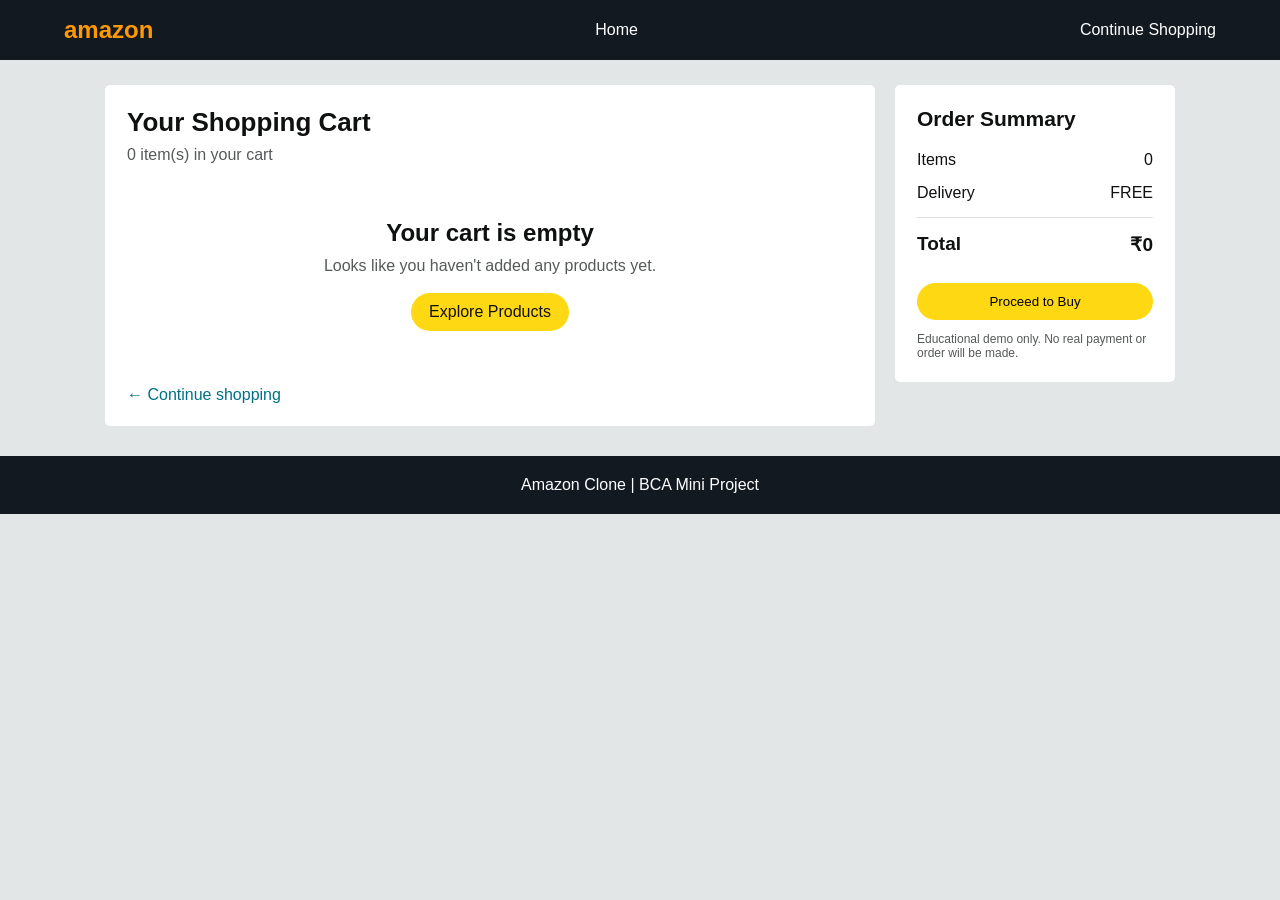
<file: Cart.html>
<!DOCTYPE html>
<html lang="en">
<head>
    <meta charset="UTF-8">
    <meta name="viewport" content="width=device-width, initial-scale=1.0">
    <title>Your Shopping Cart</title>

    <style>
        * {
            margin: 0;
            padding: 0;
            box-sizing: border-box;
            font-family: Arial, sans-serif;
        }

        body {
            background: #e3e6e6;
            color: #0f1111;
        }

        .navbar {
            background: #131921;
            color: white;
            padding: 16px 5%;
            display: flex;
            justify-content: space-between;
            align-items: center;
            gap: 15px;
            flex-wrap: wrap;
        }

        .navbar h2 {
            color: #ff9900;
        }

        .navbar a {
            color: white;
            text-decoration: none;
        }

        .page {
            max-width: 1100px;
            margin: 25px auto;
            padding: 0 15px;
            display: grid;
            grid-template-columns: minmax(0, 1fr) 280px;
            gap: 20px;
            align-items: start;
        }

        .cart-section,
        .summary {
            background: white;
            padding: 22px;
            border-radius: 5px;
        }

        .cart-section h1 {
            font-size: 26px;
            margin-bottom: 8px;
        }

        .subtitle {
            color: #565959;
            margin-bottom: 20px;
        }

        .cart-item {
            display: grid;
            grid-template-columns: 95px minmax(0, 1fr);
            gap: 15px;
            padding: 20px 0;
            border-top: 1px solid #ddd;
        }

        .cart-item img {
            width: 95px;
            height: 110px;
            object-fit: contain;
        }

        .item-details h3 {
            font-size: 17px;
            margin-bottom: 8px;
        }

        .item-price {
            font-weight: bold;
            margin-bottom: 12px;
        }

        .item-actions {
            display: flex;
            align-items: center;
            gap: 10px;
            flex-wrap: wrap;
        }

        .item-actions button {
            cursor: pointer;
            border: 1px solid #aaa;
            background: #f7f8f8;
            border-radius: 4px;
            padding: 6px 10px;
        }

        .item-actions .remove {
            color: #007185;
            border: none;
            background: none;
        }

        .summary h2 {
            font-size: 21px;
            margin-bottom: 20px;
        }

        .summary-row {
            display: flex;
            justify-content: space-between;
            gap: 12px;
            margin-bottom: 15px;
        }

        .total {
            border-top: 1px solid #ddd;
            padding-top: 15px;
            font-size: 19px;
            font-weight: bold;
        }

        .checkout {
            width: 100%;
            padding: 11px;
            margin-top: 12px;
            border: none;
            border-radius: 22px;
            background: #ffd814;
            cursor: pointer;
        }

        .checkout:hover {
            background: #f7ca00;
        }

        .continue {
            display: inline-block;
            margin-top: 20px;
            color: #007185;
            text-decoration: none;
        }

        .empty {
            text-align: center;
            padding: 35px 10px;
        }

        .empty p {
            margin-top: 10px;
            color: #565959;
        }

        .empty a {
            display: inline-block;
            margin-top: 18px;
            padding: 10px 18px;
            background: #ffd814;
            color: #111;
            border-radius: 20px;
            text-decoration: none;
        }

        footer {
            background: #131921;
            color: white;
            padding: 20px;
            text-align: center;
            margin-top: 30px;
        }

        @media (max-width: 700px) {
            .page {
                grid-template-columns: 1fr;
            }

            .summary {
                order: -1;
            }
        }
    </style>
</head>

<body>

    <nav class="navbar">
        <a href="index.html"><h2>amazon</h2></a>
        <a href="index.html">Home</a>
        <a href="products.html">Continue Shopping</a>
    </nav>

    <main class="page">

        <section class="cart-section">
            <h1>Your Shopping Cart</h1>
            <p class="subtitle" id="item-count">Your selected items</p>

            <div id="cart-items"></div>

            <a class="continue" href="products.html">
                ← Continue shopping
            </a>
        </section>

        <aside class="summary">
            <h2>Order Summary</h2>

            <div class="summary-row">
                <span>Items</span>
                <span id="summary-count">0</span>
            </div>

            <div class="summary-row">
                <span>Delivery</span>
                <span>FREE</span>
            </div>

            <div class="summary-row total">
                <span>Total</span>
                <span id="cart-total">₹0</span>
            </div>

            <button class="checkout" id="checkout-button">
                Proceed to Buy
            </button>

            <p style="font-size:12px; color:#565959; margin-top:12px;">
                Educational demo only. No real payment or order will be made.
            </p>
        </aside>

    </main>

    <footer>
        Amazon Clone | BCA Mini Project
    </footer>

    <script>
        const cartItems = document.getElementById("cart-items");
        const itemCount = document.getElementById("item-count");
        const summaryCount = document.getElementById("summary-count");
        const cartTotal = document.getElementById("cart-total");
        const checkoutButton = document.getElementById("checkout-button");

        function getCart() {
            try {
                const savedCart = JSON.parse(
                    localStorage.getItem("amazonCart") || "[]"
                );

                return Array.isArray(savedCart) ? savedCart : [];
            } catch (error) {
                return [];
            }
        }

        function saveCart(cart) {
            localStorage.setItem("amazonCart", JSON.stringify(cart));
            renderCart();
        }

        function formatPrice(price) {
            return "₹" + Number(price).toLocaleString("en-IN");
        }

        function renderCart() {
            const cart = getCart();
            cartItems.innerHTML = "";

            const totalItems = cart.reduce(function(total, item) {
                return total + Math.max(0, Number(item.quantity) || 0);
            }, 0);

            const totalPrice = cart.reduce(function(total, item) {
                return total +
                    (Number(item.price) || 0) *
                    Math.max(0, Number(item.quantity) || 0);
            }, 0);

            itemCount.textContent = totalItems + " item(s) in your cart";
            summaryCount.textContent = totalItems;
            cartTotal.textContent = formatPrice(totalPrice);

            if (cart.length === 0) {
                cartItems.innerHTML = `
                    <div class="empty">
                        <h2>Your cart is empty</h2>
                        <p>Looks like you haven't added any products yet.</p>
                        <a href="products.html">Explore Products</a>
                    </div>
                `;
                return;
            }

            cart.forEach(function(item) {
                const row = document.createElement("div");
                row.className = "cart-item";

                const image = document.createElement("img");
                image.src = item.image || "";
                image.alt = item.name || "Product";

                image.onerror = function() {
                    this.style.display = "none";
                };

                const details = document.createElement("div");
                details.className = "item-details";

                const name = document.createElement("h3");
                name.textContent = item.name || "Product";

                const price = document.createElement("p");
                price.className = "item-price";
                price.textContent = formatPrice(item.price);

                const actions = document.createElement("div");
                actions.className = "item-actions";

                const quantityText = document.createElement("span");
                quantityText.textContent = "Qty: " + item.quantity;

                const decrease = document.createElement("button");
                decrease.textContent = "−";
                decrease.setAttribute("aria-label", "Decrease quantity");

                decrease.addEventListener("click", function() {
                    const updatedCart = getCart();
                    const found = updatedCart.find(
                        product => product.id === item.id
                    );

                    if (found && found.quantity > 1) {
                        found.quantity -= 1;
                    } else {
                        const index = updatedCart.findIndex(
                            product => product.id === item.id
                        );
                        if (index !== -1) updatedCart.splice(index, 1);
                    }

                    saveCart(updatedCart);
                });

                const increase = document.createElement("button");
                increase.textContent = "+";
                increase.setAttribute("aria-label", "Increase quantity");

                increase.addEventListener("click", function() {
                    const updatedCart = getCart();
                    const found = updatedCart.find(
                        product => product.id === item.id
                    );

                    if (found) found.quantity += 1;
                    saveCart(updatedCart);
                });

                const remove = document.createElement("button");
                remove.textContent = "Remove";
                remove.className = "remove";

                remove.addEventListener("click", function() {
                    const updatedCart = getCart().filter(
                        product => product.id !== item.id
                    );
                    saveCart(updatedCart);
                });

                actions.append(
                    decrease,
                    quantityText,
                    increase,
                    remove
                );

                details.append(name, price, actions);
                row.append(image, details);
                cartItems.appendChild(row);
            });
        }

        checkoutButton.addEventListener("click", function() {
            const cart = getCart();

            if (cart.length === 0) {
                alert("Your cart is empty. Please add a product first.");
                return;
            }

            alert(
                "Demo checkout! Your total is " +
                cartTotal.textContent +
                ". No real payment or order has been placed."
            );
        });

        renderCart();
    </script>

</body>
</html>
</file>
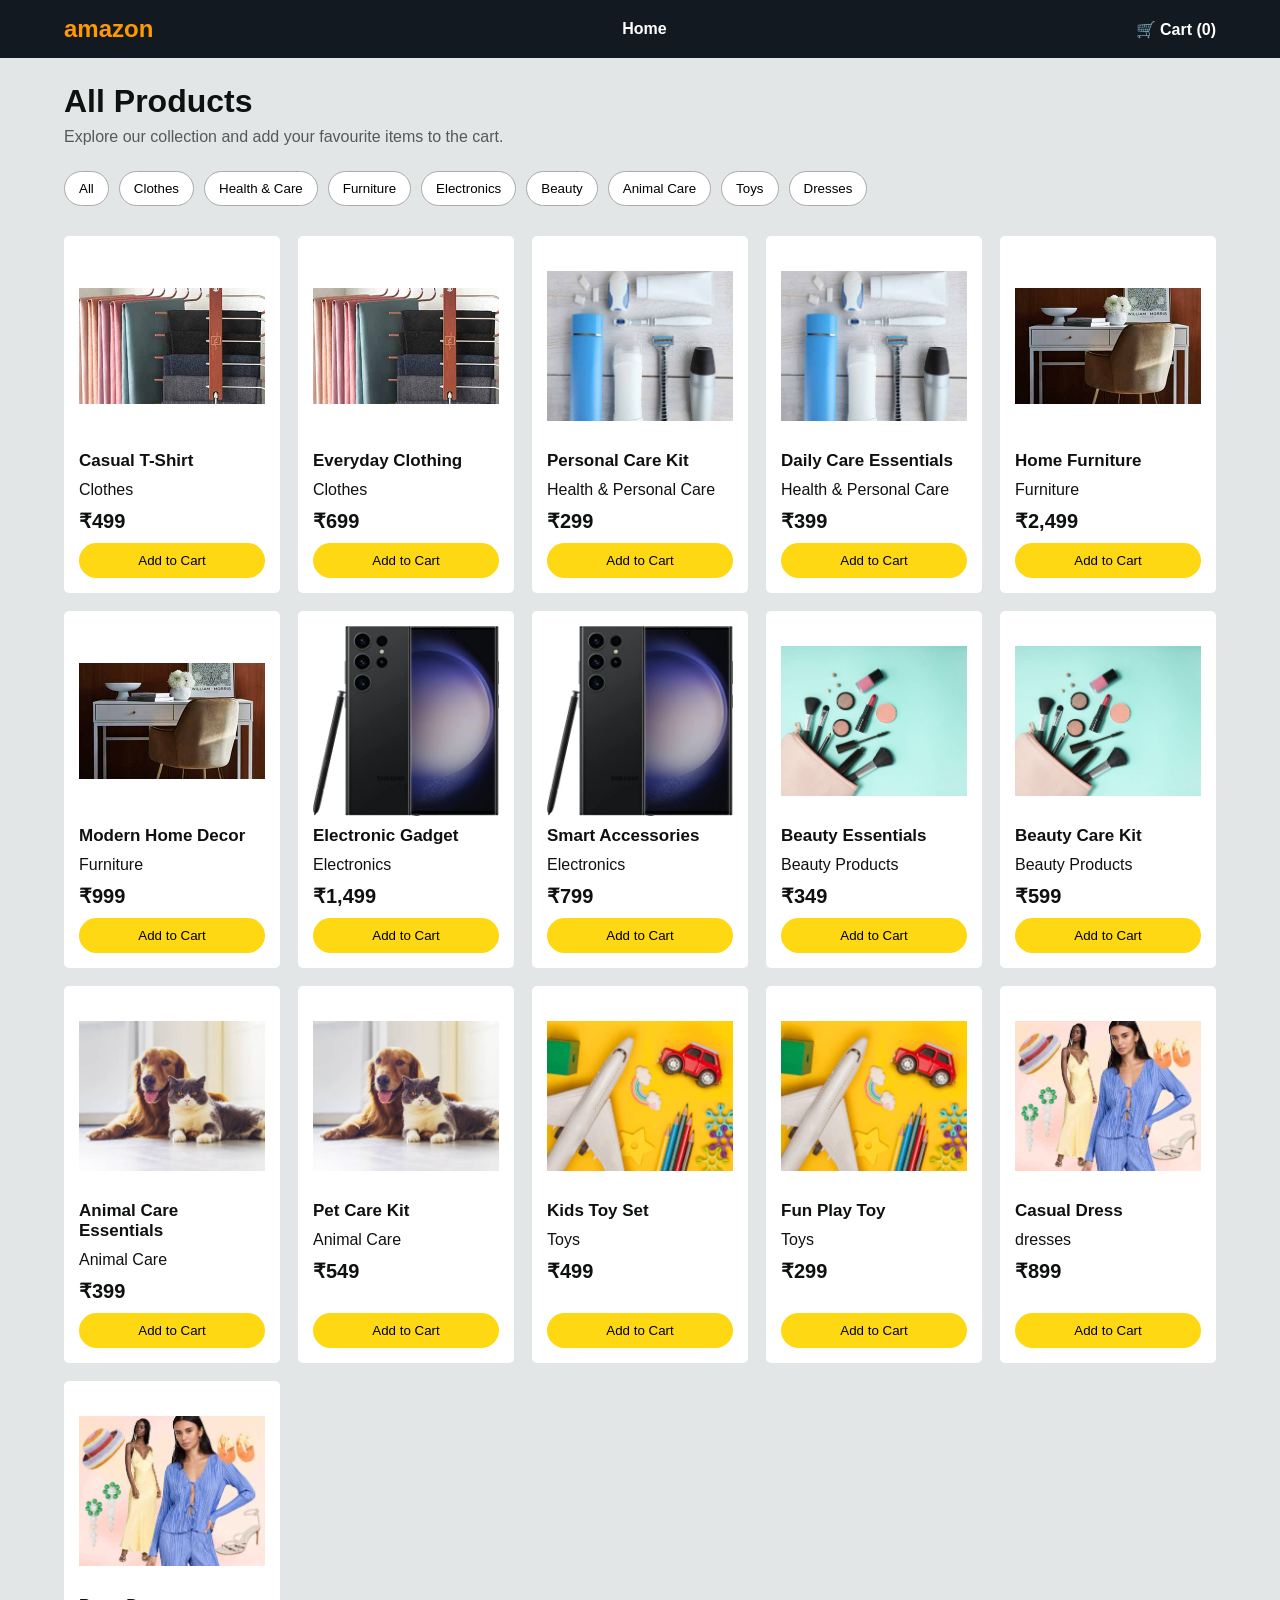
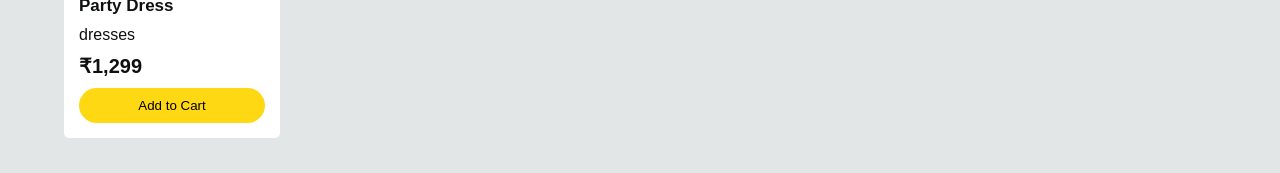
<file: Product.html>
<!DOCTYPE html>
<html lang="en">
<head>
    <meta charset="UTF-8">
    <meta name="viewport" content="width=device-width, initial-scale=1.0">
    <title>Amazon Clone - Products</title>

    <style>
        * {
            margin: 0;
            padding: 0;
            box-sizing: border-box;
            font-family: Arial, sans-serif;
        }

        body {
            background-color: #e3e6e6;
            color: #0f1111;
        }

        .navbar {
            background-color: #131921;
            color: white;
            padding: 15px 5%;
            display: flex;
            align-items: center;
            justify-content: space-between;
            gap: 15px;
            flex-wrap: wrap;
        }

        .navbar a {
            color: white;
            text-decoration: none;
            font-weight: bold;
        }

        .navbar h2 {
            color: #ff9900;
        }

        .page-heading {
            padding: 25px 5% 10px;
        }

        .page-heading p {
            margin-top: 8px;
            color: #565959;
        }

        .category-bar {
            display: flex;
            gap: 10px;
            flex-wrap: wrap;
            padding: 15px 5%;
        }

        .category-bar button {
            padding: 9px 14px;
            border: 1px solid #aaa;
            border-radius: 20px;
            background: white;
            cursor: pointer;
        }

        .category-bar button:hover {
            background: #ffd814;
        }

        .products {
            display: grid;
            grid-template-columns: repeat(auto-fit, minmax(210px, 1fr));
            gap: 18px;
            padding: 15px 5% 35px;
        }

        .product-card {
            background: white;
            padding: 15px;
            border-radius: 5px;
            display: flex;
            flex-direction: column;
            gap: 10px;
        }

        .product-card img {
            width: 100%;
            height: 190px;
            object-fit: contain;
        }

        .product-card h3 {
            font-size: 17px;
        }

        .price {
            font-size: 20px;
            font-weight: bold;
        }

        .product-card button {
            background: #ffd814;
            border: none;
            padding: 10px;
            border-radius: 20px;
            cursor: pointer;
            margin-top: auto;
        }

        .product-card button:hover {
            background: #f7ca00;
        }

        .empty-message {
            padding: 25px 5%;
            display: none;
        }

        @media (max-width: 500px) {
            .products {
                grid-template-columns: repeat(2, minmax(0, 1fr));
                gap: 10px;
                padding: 10px;
            }

            .product-card {
                padding: 10px;
            }

            .product-card img {
                height: 130px;
            }

            .product-card h3 {
                font-size: 14px;
            }
        }
    </style>
</head>

<body>

    <nav class="navbar">
        <a href="index.html"><h2>amazon</h2></a>
        <a href="index.html">Home</a>
        <a href="cart.html">🛒 Cart (<span id="cart-count">0</span>)</a>
    </nav>

    <div class="page-heading">
        <h1 id="page-title">All Products</h1>
        <p>Explore our collection and add your favourite items to the cart.</p>
    </div>

    <div class="category-bar">
        <button onclick="showCategory('All')">All</button>
        <button onclick="showCategory('Clothes')">Clothes</button>
        <button onclick="showCategory('Health & Personal Care')">Health & Care</button>
        <button onclick="showCategory('Furniture')">Furniture</button>
        <button onclick="showCategory('Electronics')">Electronics</button>
        <button onclick="showCategory('Beauty Products')">Beauty</button>
        <button onclick="showCategory('Animal Care')">Animal Care</button>
        <button onclick="showCategory('Toys')">Toys</button>
        <button onclick="showCategory('dresses')">Dresses</button>
    </div>

    <main class="products" id="products-container"></main>

    <p class="empty-message" id="empty-message">
        No products found in this category.
    </p>

    <script>
        const products = [
            { id: 1, name: "Casual T-Shirt", price: 499, category: "Clothes", image: "box1_image.jpg" },
            { id: 2, name: "Everyday Clothing", price: 699, category: "Clothes", image: "box1_image.jpg" },

            { id: 3, name: "Personal Care Kit", price: 299, category: "Health & Personal Care", image: "box2_image.jpg" },
            { id: 4, name: "Daily Care Essentials", price: 399, category: "Health & Personal Care", image: "box2_image.jpg" },

            { id: 5, name: "Home Furniture", price: 2499, category: "Furniture", image: "box3_image.jpg" },
            { id: 6, name: "Modern Home Decor", price: 999, category: "Furniture", image: "box3_image.jpg" },

            { id: 7, name: "Electronic Gadget", price: 1499, category: "Electronics", image: "box4_image.jpg" },
            { id: 8, name: "Smart Accessories", price: 799, category: "Electronics", image: "box4_image.jpg" },

            { id: 9, name: "Beauty Essentials", price: 349, category: "Beauty Products", image: "box5_image.jpg" },
            { id: 10, name: "Beauty Care Kit", price: 599, category: "Beauty Products", image: "box5_image.jpg" },

            { id: 11, name: "Animal Care Essentials", price: 399, category: "Animal Care", image: "box6_image.jpg" },
            { id: 12, name: "Pet Care Kit", price: 549, category: "Animal Care", image: "box6_image.jpg" },

            { id: 13, name: "Kids Toy Set", price: 499, category: "Toys", image: "box7_image.jpg" },
            { id: 14, name: "Fun Play Toy", price: 299, category: "Toys", image: "box7_image.jpg" },

            { id: 15, name: "Casual Dress", price: 899, category: "dresses", image: "box8_image.jpg" },
            { id: 16, name: "Party Dress", price: 1299, category: "dresses", image: "box8_image.jpg" }
        ];

        const container = document.getElementById("products-container");
        const pageTitle = document.getElementById("page-title");
        const emptyMessage = document.getElementById("empty-message");

        function getCart() {
            return JSON.parse(localStorage.getItem("amazonCart") || "[]");
        }

        function updateCartCount() {
            const cart = getCart();
            const count = cart.reduce((total, item) => total + item.quantity, 0);
            document.getElementById("cart-count").textContent = count;
        }

        function displayProducts(category = "All") {
            container.innerHTML = "";

            const filteredProducts = category === "All"
                ? products
                : products.filter(product =>
                    product.category.toLowerCase() === category.toLowerCase()
                );

            pageTitle.textContent = category === "All"
                ? "All Products"
                : category;

            emptyMessage.style.display =
                filteredProducts.length === 0 ? "block" : "none";

            filteredProducts.forEach(product => {
                const card = document.createElement("div");
                card.className = "product-card";

                const image = document.createElement("img");
                image.src = product.image;
                image.alt = product.name;

                image.onerror = function () {
                    this.style.display = "none";
                };

                const name = document.createElement("h3");
                name.textContent = product.name;

                const categoryText = document.createElement("p");
                categoryText.textContent = product.category;

                const price = document.createElement("p");
                price.className = "price";
                price.textContent = "₹" + product.price.toLocaleString("en-IN");

                const button = document.createElement("button");
                button.textContent = "Add to Cart";

                button.addEventListener("click", function () {
                    addToCart(product);
                });

                card.append(image, name, categoryText, price, button);
                container.appendChild(card);
            });
        }

        function showCategory(category) {
            displayProducts(category);

            const url = new URL(window.location.href);

            if (category === "All") {
                url.searchParams.delete("category");
            } else {
                url.searchParams.set("category", category);
            }

            history.replaceState({}, "", url);
        }

        function addToCart(product) {
            const cart = getCart();
            const existingItem = cart.find(item => item.id === product.id);

            if (existingItem) {
                existingItem.quantity += 1;
            } else {
                cart.push({
                    ...product,
                    quantity: 1
                });
            }

            localStorage.setItem("amazonCart", JSON.stringify(cart));
            updateCartCount();

            alert(product.name + " added to cart!");
        }

        const selectedCategory =
            new URLSearchParams(window.location.search).get("category") || "All";

        displayProducts(selectedCategory);
        updateCartCount();
    </script>

</body>
</html>
</file>
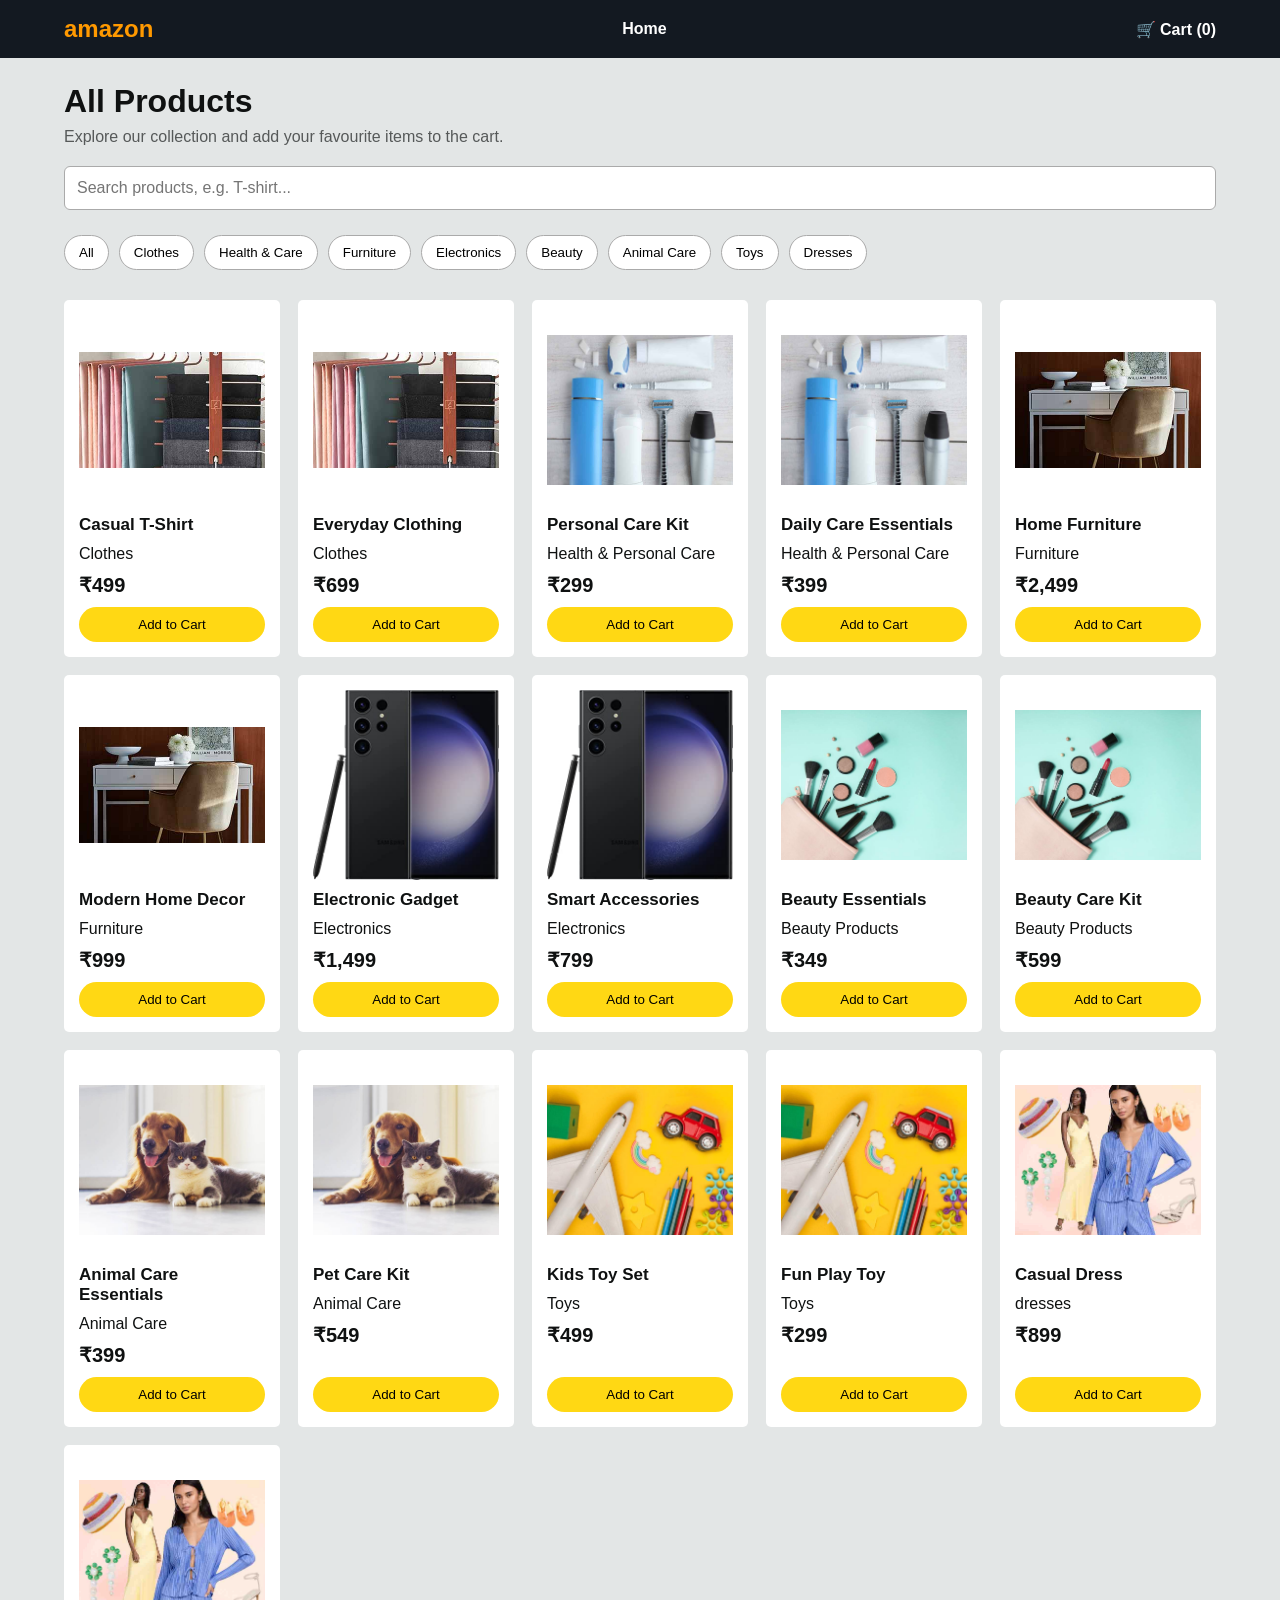
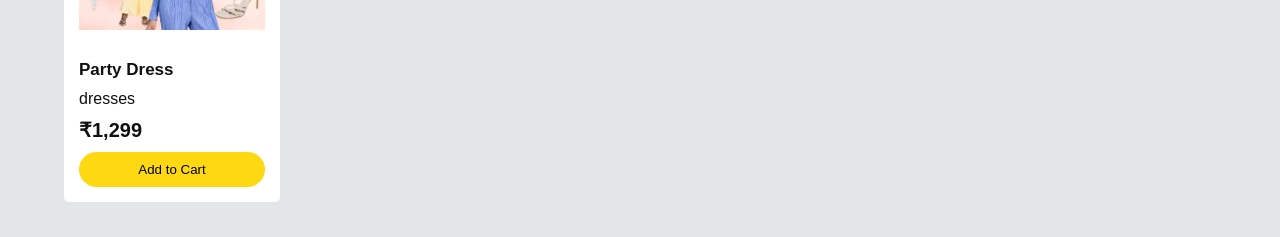
<file: product.html>
<!DOCTYPE html>
<html lang="en">
<head>
    <meta charset="UTF-8">
    <meta name="viewport" content="width=device-width, initial-scale=1.0">
    <title>Amazon Clone - Products</title>

    <style>
        * {
            margin: 0;
            padding: 0;
            box-sizing: border-box;
            font-family: Arial, sans-serif;
        }

        body {
            background-color: #e3e6e6;
            color: #0f1111;
        }

        .navbar {
            background-color: #131921;
            color: white;
            padding: 15px 5%;
            display: flex;
            align-items: center;
            justify-content: space-between;
            gap: 15px;
            flex-wrap: wrap;
        }

        .navbar a {
            color: white;
            text-decoration: none;
            font-weight: bold;
        }

        .navbar h2 {
            color: #ff9900;
        }

        .page-heading {
            padding: 25px 5% 10px;
        }

        .page-heading p {
            margin-top: 8px;
            color: #565959;
        }

        .category-bar {
            display: flex;
            gap: 10px;
            flex-wrap: wrap;
            padding: 15px 5%;
        }

        .category-bar button {
            padding: 9px 14px;
            border: 1px solid #aaa;
            border-radius: 20px;
            background: white;
            cursor: pointer;
        }

        .category-bar button:hover {
            background: #ffd814;
        }

        .products {
            display: grid;
            grid-template-columns: repeat(auto-fit, minmax(210px, 1fr));
            gap: 18px;
            padding: 15px 5% 35px;
        }

        .product-card {
            background: white;
            padding: 15px;
            border-radius: 5px;
            display: flex;
            flex-direction: column;
            gap: 10px;
        }

        .product-card img {
            width: 100%;
            height: 190px;
            object-fit: contain;
        }

        .product-card h3 {
            font-size: 17px;
        }

        .price {
            font-size: 20px;
            font-weight: bold;
        }

        .product-card button {
            background: #ffd814;
            border: none;
            padding: 10px;
            border-radius: 20px;
            cursor: pointer;
            margin-top: auto;
        }

        .product-card button:hover {
            background: #f7ca00;
        }

        .empty-message {
            padding: 25px 5%;
            display: none;
        }

        @media (max-width: 500px) {
            .products {
                grid-template-columns: repeat(2, minmax(0, 1fr));
                gap: 10px;
                padding: 10px;
            }

            .product-card {
                padding: 10px;
            }

            .product-card img {
                height: 130px;
            }

            .product-card h3 {
                font-size: 14px;
            }
        }
    </style>
</head>

<body>

    <nav class="navbar">
        <a href="index.html"><h2>amazon</h2></a>
        <a href="index.html">Home</a>
        <a href="cart.html">🛒 Cart (<span id="cart-count">0</span>)</a>
    </nav>

    <div class="page-heading">
        <h1 id="page-title">All Products</h1>
        <p>Explore our collection and add your favourite items to the cart.</p>
    </div>
<div style="padding: 10px 5%;">
    <input
        type="text"
        id="product-search"
        placeholder="Search products, e.g. T-shirt..."
        style="width: 100%; padding: 12px; border: 1px solid #aaa; border-radius: 6px; font-size: 16px;"
    >
</div>
    <div class="category-bar">
        <button onclick="showCategory('All')">All</button>
        <button onclick="showCategory('Clothes')">Clothes</button>
        <button onclick="showCategory('Health & Personal Care')">Health & Care</button>
        <button onclick="showCategory('Furniture')">Furniture</button>
        <button onclick="showCategory('Electronics')">Electronics</button>
        <button onclick="showCategory('Beauty Products')">Beauty</button>
        <button onclick="showCategory('Animal Care')">Animal Care</button>
        <button onclick="showCategory('Toys')">Toys</button>
        <button onclick="showCategory('dresses')">Dresses</button>
    </div>

    <main class="products" id="products-container"></main>

    <p class="empty-message" id="empty-message">
        No products found in this category.
    </p>

    <script>
        const products = [
            { id: 1, name: "Casual T-Shirt", price: 499, category: "Clothes", image: "box1_image.jpg" },
            { id: 2, name: "Everyday Clothing", price: 699, category: "Clothes", image: "box1_image.jpg" },

            { id: 3, name: "Personal Care Kit", price: 299, category: "Health & Personal Care", image: "box2_image.jpg" },
            { id: 4, name: "Daily Care Essentials", price: 399, category: "Health & Personal Care", image: "box2_image.jpg" },

            { id: 5, name: "Home Furniture", price: 2499, category: "Furniture", image: "box3_image.jpg" },
            { id: 6, name: "Modern Home Decor", price: 999, category: "Furniture", image: "box3_image.jpg" },

            { id: 7, name: "Electronic Gadget", price: 1499, category: "Electronics", image: "box4_image.jpg" },
            { id: 8, name: "Smart Accessories", price: 799, category: "Electronics", image: "box4_image.jpg" },

            { id: 9, name: "Beauty Essentials", price: 349, category: "Beauty Products", image: "box5_image.jpg" },
            { id: 10, name: "Beauty Care Kit", price: 599, category: "Beauty Products", image: "box5_image.jpg" },

            { id: 11, name: "Animal Care Essentials", price: 399, category: "Animal Care", image: "box6_image.jpg" },
            { id: 12, name: "Pet Care Kit", price: 549, category: "Animal Care", image: "box6_image.jpg" },

            { id: 13, name: "Kids Toy Set", price: 499, category: "Toys", image: "box7_image.jpg" },
            { id: 14, name: "Fun Play Toy", price: 299, category: "Toys", image: "box7_image.jpg" },

            { id: 15, name: "Casual Dress", price: 899, category: "dresses", image: "box8_image.jpg" },
            { id: 16, name: "Party Dress", price: 1299, category: "dresses", image: "box8_image.jpg" }
        ];

        const container = document.getElementById("products-container");
        const pageTitle = document.getElementById("page-title");
        const emptyMessage = document.getElementById("empty-message");

        function getCart() {
            return JSON.parse(localStorage.getItem("amazonCart") || "[]");
        }

        function updateCartCount() {
            const cart = getCart();
            const count = cart.reduce((total, item) => total + item.quantity, 0);
            document.getElementById("cart-count").textContent = count;
        }

        function displayProducts(category = "All") {
            container.innerHTML = "";

            const filteredProducts = category === "All"
                ? products
                : products.filter(product =>
                    product.category.toLowerCase() === category.toLowerCase()
                );

            pageTitle.textContent = category === "All"
                ? "All Products"
                : category;

            emptyMessage.style.display =
                filteredProducts.length === 0 ? "block" : "none";

            filteredProducts.forEach(product => {
                const card = document.createElement("div");
                card.className = "product-card";

                const image = document.createElement("img");
                image.src = product.image;
                image.alt = product.name;

                image.onerror = function () {
                    this.style.display = "none";
                };

                const name = document.createElement("h3");
                name.textContent = product.name;

                const categoryText = document.createElement("p");
                categoryText.textContent = product.category;

                const price = document.createElement("p");
                price.className = "price";
                price.textContent = "₹" + product.price.toLocaleString("en-IN");

                const button = document.createElement("button");
                button.textContent = "Add to Cart";

                button.addEventListener("click", function () {
                    addToCart(product);
                });

                card.append(image, name, categoryText, price, button);
                container.appendChild(card);
            });
        }

        function showCategory(category) {
            displayProducts(category);

            const url = new URL(window.location.href);

            if (category === "All") {
                url.searchParams.delete("category");
            } else {
                url.searchParams.set("category", category);
            }

            history.replaceState({}, "", url);
        }

        function addToCart(product) {
            const cart = getCart();
            const existingItem = cart.find(item => item.id === product.id);

            if (existingItem) {
                existingItem.quantity += 1;
            } else {
                cart.push({
                    ...product,
                    quantity: 1
                });
            }

            localStorage.setItem("amazonCart", JSON.stringify(cart));
            updateCartCount();

            alert(product.name + " added to cart!");
        }

        const selectedCategory =
            new URLSearchParams(window.location.search).get("category") || "All";

        displayProducts(selectedCategory);
        updateCartCount();
        const productSearch = document.getElementById("product-search");

    productSearch.addEventListener("input", function () {
        const query = productSearch.value.trim().toLowerCase();
        const cleanQuery = query.replace(/[^a-z0-9]/g, "");
        const selectedCategory =
            new URLSearchParams(window.location.search).get("category") || "All";

        const filteredProducts = products.filter(function (product) {
            const matchesSearch =
                product.name.toLowerCase().replace(/[^a-z0-9]/g, "").includes(cleanQuery) ||
product.category.toLowerCase().replace(/[^a-z0-9]/g, "").includes(cleanQuery);

            const matchesCategory =
                selectedCategory.toLowerCase() === "all" ||
                product.category.toLowerCase() === selectedCategory.toLowerCase();

            return matchesSearch && matchesCategory;
        });

        container.innerHTML = "";

        emptyMessage.style.display =
            filteredProducts.length === 0 ? "block" : "none";

        filteredProducts.forEach(function (product) {
            const card = document.createElement("div");
            card.className = "product-card";

            const image = document.createElement("img");
            image.src = product.image;
            image.alt = product.name;
            image.onerror = function () {
                this.style.display = "none";
            };

            const name = document.createElement("h3");
            name.textContent = product.name;

            const category = document.createElement("p");
            category.textContent = product.category;

            const price = document.createElement("p");
            price.className = "price";
            price.textContent = "₹" + product.price.toLocaleString("en-IN");

            const button = document.createElement("button");
            button.textContent = "Add to Cart";
            button.addEventListener("click", function () {
                addToCart(product);
            });

            card.append(image, name, category, price, button);
            container.appendChild(card);
        });
    });
    </script>

</body>
</html>
</file>
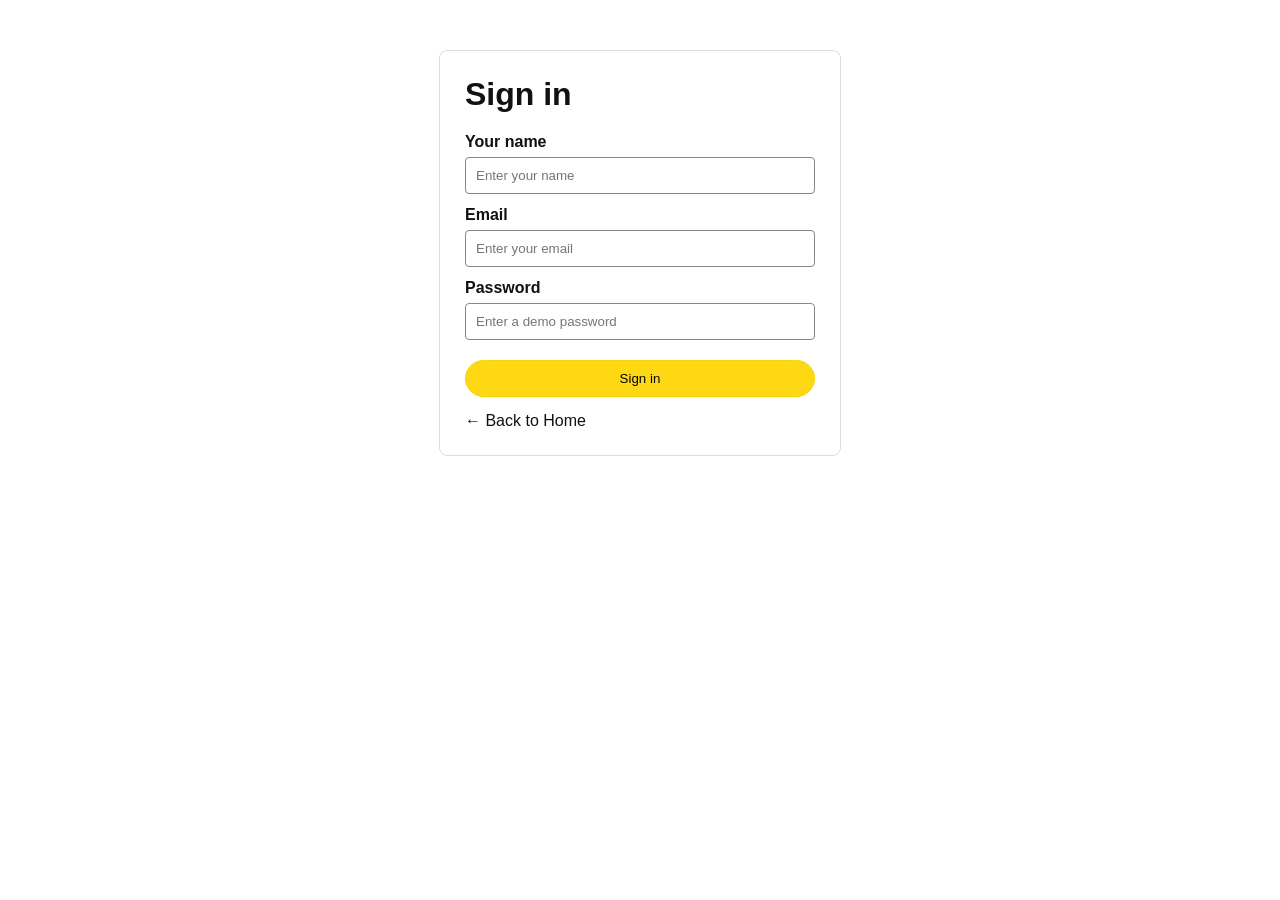
<file: signin.html>
<!DOCTYPE html>
<html lang="en">
<head>
    <meta charset="UTF-8">
    <meta name="viewport" content="width=device-width, initial-scale=1.0">
    <title>Sign In - Amazon Clone</title>
    <link rel="stylesheet" href="styling.css">
    <style>
        
html, body {
    background-color: #ffffff !important;
    color: #111111;
    min-height: 100%;
}

.login-page {
    background-color: #ffffff;
    color: #111111;
    border: 1px solid #ddd;
}

        .login-page {
            max-width: 350px;
            margin: 50px auto;
            padding: 25px;
            border: 1px solid #ddd;
            border-radius: 8px;
            font-family: Arial, sans-serif;
        }

        .login-page h1 {
            margin-bottom: 20px;
        }

        .login-page label {
            display: block;
            margin: 12px 0 6px;
            font-weight: bold;
        }

        .login-page input {
            width: 100%;
            box-sizing: border-box;
            padding: 10px;
            border: 1px solid #888;
            border-radius: 4px;
        }

        .login-page button {
            width: 100%;
            margin-top: 20px;
            padding: 10px;
            background: #ffd814;
            border: 1px solid #fcd200;
            border-radius: 20px;
            cursor: pointer;
        }

        #login-message {
            margin-top: 15px;
            color: #067d62;
        }
    </style>
</head>
<body>
    <div class="login-page">
        <h1>Sign in</h1>

        <form id="login-form">
            <label for="username">Your name</label>
            <input id="username" type="text"
                   placeholder="Enter your name" required>

            <label for="email">Email</label>
            <input id="email" type="email"
                   placeholder="Enter your email" required>

            <label for="password">Password</label>
            <input id="password" type="password"
                   placeholder="Enter a demo password" required>

            <button type="submit">Sign in</button>
        </form>

        <p id="login-message"></p>
        <p><a href="index.html">← Back to Home</a></p>
    </div>

    <script>
        document.getElementById("login-form")
            .addEventListener("submit", function(event) {
                event.preventDefault();

                const name = document.getElementById("username").value.trim();
                localStorage.setItem("userName", name);

                document.getElementById("login-message").textContent =
                    "Welcome, " + name + "! Demo sign-in successful.";
            });
    </script>
</body>
</html>
</file>
<file: styling.css>
*{
    margin:0;
    font-family: Arial;
    border: border-box;
}

.navbar{
    height: 60px;
    background-color: #0f1111;
    color: white;
   display: flex; 
   align-items: center;
   justify-content: space-evenly;
}

.nav-logo{
    height: 50px;
    width: 100px;
}

.logo{
    background-image: url("amazon_logo.png");
    background-size: cover;
    height:50px;
    width: 100%;
}

.border{
     border: 2px solid transparent;
}

.border:hover{
    border: 1px white solid;
}


/**box2**/
.add-first{
    color:#cccccc;
    font-size: 0.75rem;
    margin-left: 15px;
}

.add-second{
    font-size: 1em; 
    margin-left: 3px;
}

.add-icon{
    display: flex;
}

/** box3 **/
.nav-search{
    display:flex;
    justify-content: space-evenly;
    background-color: rgb(227, 149, 14) ;
    width: 620px;
    height: 40px;
    border-radius: 4px;
}

.search-select{
    background-color: #f3f3f3;
    width: 50px;
    text-align: center;
    border-top-left-radius: 4px;
    border-bottom-left-radius: 4px;
    border: none; 
}

.search-input{
    width:100%;
    font-size: 1rem;
    border:none;
}

.search-icon{
    width:45px;
    display: flex;
    justify-content: center;
    align-items: center;
    font-size: 1.2rem;
    border-top-right-radius: 4px;
    border-bottom-right-radius: 4px;
    color: #0f1111;

}

.nav-search:hover{
 border: 2px solid   rgb(227, 149, 14) ;
}

/**box4**/
 .span{
    font-size:0.7rem;
 }
 .nav-second{
    font-size:0.85rem;
    font-weight:700;
 }

 /**box5**/
 .nav-cart i{
    font-size: 3px;
 }

 /**box**/
.nav-cart i{
    font-size: 30px;
}

.nav-cart{
    font: size 0.85em;
    font-weight: 700;
}

/**panel**/
.panel{
    height: 40px;
    background-color: #222f3d;
    display: flex;
color: white;
align-items: center;
justify-content: space-evenly;
}

.panel-ops p{
display: inline;
margin-left: 15px;
}
.panel-ops{
    width: 70%;
    font-size: 0.85rem;
}

.panel-deals{
    font-size:0.9rem;
    font-weight: 700;
}

/**hero section**/
.hero-section{
    background-image: url("hero_image.jpg");
    background-size: cover;
    height:380px;
    display: flex;
    justify-content: center;
    align-items: flex-end;
}

.hero-msg{
    background-color:white;
    color: black;
    height: 40px;
    Display:flex;
    align-items: center;
    justify-content: center;
    font-size: 0.85rem;
    width: 80%;
    margin-bottom: 25px;
       
}

.hero-msg a{
    color: #007185;
}

/** shop section**/
.shop-section{
    display: flex;
    flex-wrap: wrap;
    justify-content: space-evenly;
    background-color: #e2e7e6;
}
.box{
   /* border:2px solid black;*/
    height: 400px;
    width: 23%;
    background-color: white;
    padding: 20px 0px 15px;
    margin-top: 15px;
}
.box-img{
    height:300px;
    background-size: cover;
    margin-top: 1rem;
    margin-bottom: 1rem;

}

.box-content{
    margin-left: 1rem;
    margin-right: 1rem;
}

.box-content p{
    color:#007185;
}

/* Footer */
.foot-panel1 {
    background-color: #37475a;
    color: white;
    height: 50px;
    display: flex;
    justify-content: center;
    align-items: center;
    font-size: 0.9rem;
    cursor: pointer;
}

.foot-panel1:hover {
    background-color: #485769;
}

.foot-panel2 {
    background-color: #232f3e;
    color: white;
    display: flex;
    justify-content: space-evenly;
    flex-wrap: wrap;
    gap: 30px;
    padding: 40px 20px;
}

.foot-column {
    display: flex;
    flex-direction: column;
    gap: 12px;
    min-width: 140px;
}

.foot-column h3 {
    font-size: 1rem;
    margin-bottom: 5px;
}

.foot-column a {
    color: #dddddd;
    text-decoration: none;
    font-size: 0.85rem;
}

.foot-column a:hover {
    text-decoration: underline;
    color: white;
}

.foot-panel3 {
    background-color: #232f3e;
    border-top: 1px solid #45515f;
    color: white;
    min-height: 100px;
    display: flex;
    flex-direction: column;
    justify-content: center;
    align-items: center;
    gap: 12px;
    padding: 20px;
}

.footer-logo {
    background-image: url("images/amazon_logo.png");
    background-size: contain;
    background-repeat: no-repeat;
    background-position: center;
    height: 35px;
    width: 100px;
}

.foot-panel3 p {
    font-size: 0.8rem;
    text-align: center;
}

.foot-panel4 {
    background-color: #131a22;
    color: #dddddd;
    text-align: center;
    padding: 20px 10px;
    font-size: 0.8rem;
}

.nav-second {
    color: #ffffff !important;
}

a {
    color: inherit;
    text-decoration: none;
}
 
/* Footer information popup */
.footer-info-box {
    position: relative;
    max-width: 700px;
    margin: 25px auto;
    padding: 25px;
    background-color: #ffffff;
    color: #0f1111;
    border: 1px solid #cccccc;
    border-radius: 6px;
    box-shadow: 0 3px 12px rgba(0, 0, 0, 0.15);
    line-height: 1.6;
}

.footer-info-box h2 {
    margin: 0 35px 12px 0;
    color: #0f1111;
}

.footer-info-box p {
    margin: 0;
}

.footer-close {
    position: absolute;
    top: 12px;
    right: 12px;
    border: none;
    background: #e2e7e6;
    color: #111111;
    padding: 7px 11px;
    border-radius: 4px;
    cursor: pointer;
}

.footer-close:hover {
    background: #cccccc;
}

.footer-info-box[style*="display: block"] {
    display: block;
}
/* See More - Working Demo Styling */
.box-content .see-more-btn {
display: inline-block;
color: #007185;
font-size: 0.9rem;
cursor: pointer;
margin-top: 5px;
padding: 4px 0;
background: none;
border: none;
text-align: left;
}

.box-content .see-more-btn:hover {
color: #c45500;
text-decoration: underline;
}

/* Extra information shown after clicking See More */
.extra-category-content {
color: #0f1111;
line-height: 1.5;
font-size: 0.9rem;
}

.extra-category-content h3 {
color: #0f1111;
margin-bottom: 8px;
}
</file>
